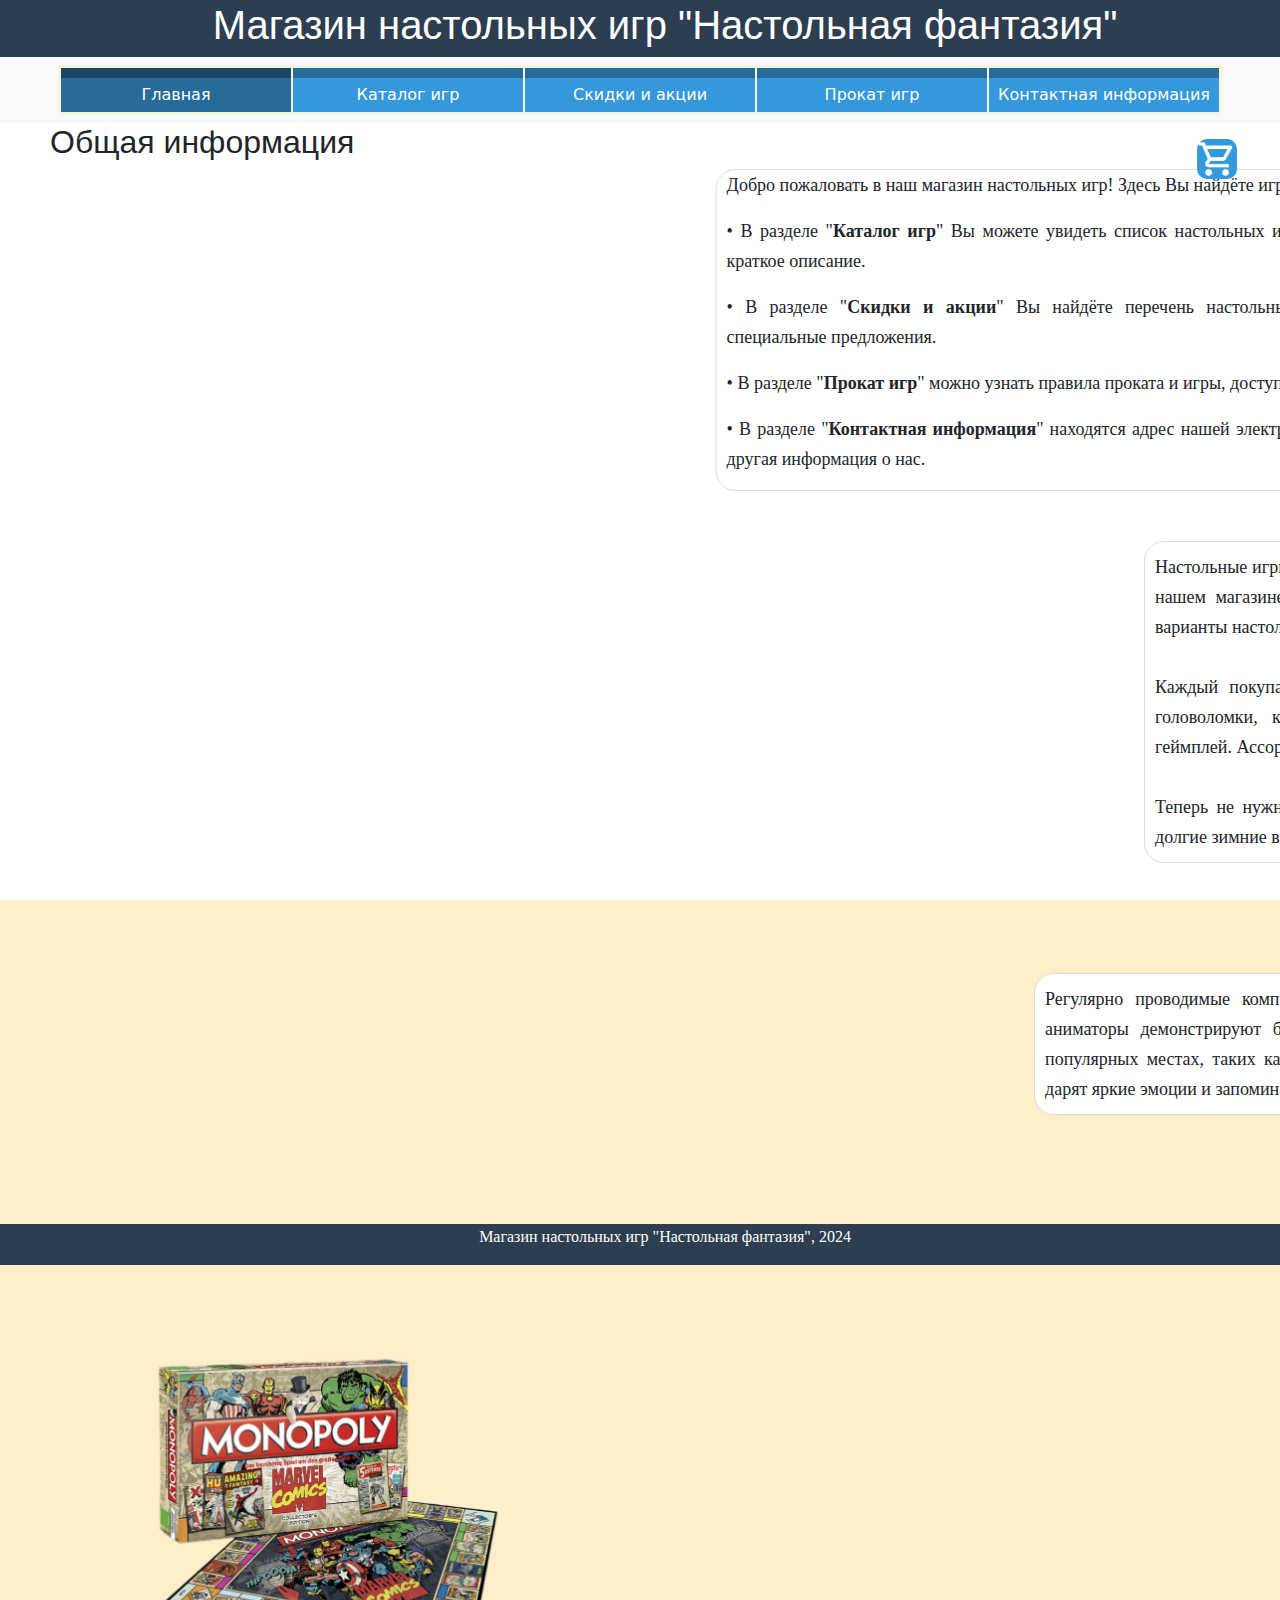
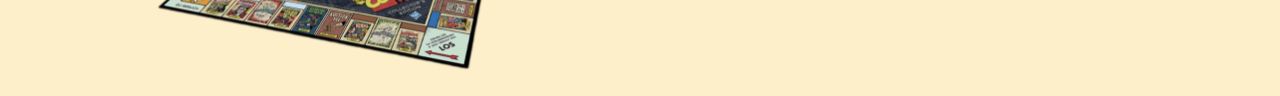
<file: index.html>
<!DOCTYPE html>
<html lang="ru">
<head>
    <meta charset="UTF-8">
    <meta name="viewpoint" content="width=device-width, initial-scale=1">
    <link rel="stylesheet" href="css/styles.css">
    <link rel="stylesheet" href="https://stackpath.bootstrapcdn.com/bootstrap/5.1.3/css/bootstrap.min.css">
    <link rel="icon" type="image/png" href="images/Map.png">
    <title>Магазин настольных игр "Настольная фантазия"</title>
</head>
<body>
    <header id="header">
        <script src="header.js"></script>
    </header>
    <nav id="nav" class="navbar navbar-expand-md navbar-light bg-light sticky-top">
        <table align=center cellspacing=0 class=menu>
            <tr>
                <td><a class="active">Главная</a></td>
                <td><a href=catalog.html>Каталог игр</a></td>
                <td><a href=discounts.html>Скидки и акции</a></td>
                <td><a href=rental.html>Прокат игр</a></td>
                <td><a href=contacts.html>Контактная информация</a></td>
            </tr>
        </table>
        <script src="nav.js"></script>
    </nav>
    <div>
        <h2>Общая информация</h2>
        <div class="navigation-info">
            <p>Добро пожаловать в наш магазин настольных игр! Здесь Вы найдёте игры на любой вкус и возраст.</p>
            <p>&#8226 В разделе "<b>Каталог игр</b>" Вы можете увидеть список настольных игр нашего магазина, а также их краткое описание.</p>
            <p>&#8226 В разделе "<b>Скидки и акции</b>" Вы найдёте перечень настольных игр, на которые действуют специальные предложения.</p>
            <p>&#8226 В разделе "<b>Прокат игр</b>" можно узнать правила проката и игры, доступные в аренду.</p>
            <p>&#8226 В разделе "<b>Контактная информация</b>" находятся адрес нашей электронной почты, номер телефона и другая информация о нас.</p>
        </div>
    </div>
    <div class="general-info" style="margin-left: 550px;">
        <p>Настольные игры всегда актуальны и привлекают как взрослых, так и детей. В нашем магазине можно найти не только классические, но и современные варианты настольных игр, выполненные в новых форматах.
        <br><br>Каждый покупатель найдет себе развлечение по душе: кому-то нравятся головоломки, кто-то предпочитает сложные стратегии и увлекательный геймплей. Ассортимент включает игры для всей семьи или компании друзей.
        <br><br>Теперь не нужно ломать голову над тем, как разнообразить вечеринку или долгие зимние вечера!</p>
    </div>
    <div class="general-info" style="flex-direction: row; gap: 50px;">
        <p>Регулярно проводимые компанией игротеки – это увлекательные события, где опытные аниматоры демонстрируют бестселлеры и новинки рынка. Эти мероприятия проходят в популярных местах, таких как кафе, бары и улицы городов. Многие игротеки бесплатны и дарят яркие эмоции и запоминающиеся впечатления.</p>
        <img src="images/Game.jpeg" alt="Game" align="center">
    </div>
    <div class="dices-container">
        <div class="dices-container img">
            <img src="images/dices.png" alt="Dices">
        </div>
    </div>
    <div class="cards-container">
        <div class="cards-container img">
            <img src="images/Cards.png" alt="Cards">
        </div>
    </div>
    <footer id="footer">
        <script src="footer.js"></script>
    </footer>
</body>
</html>
</file>
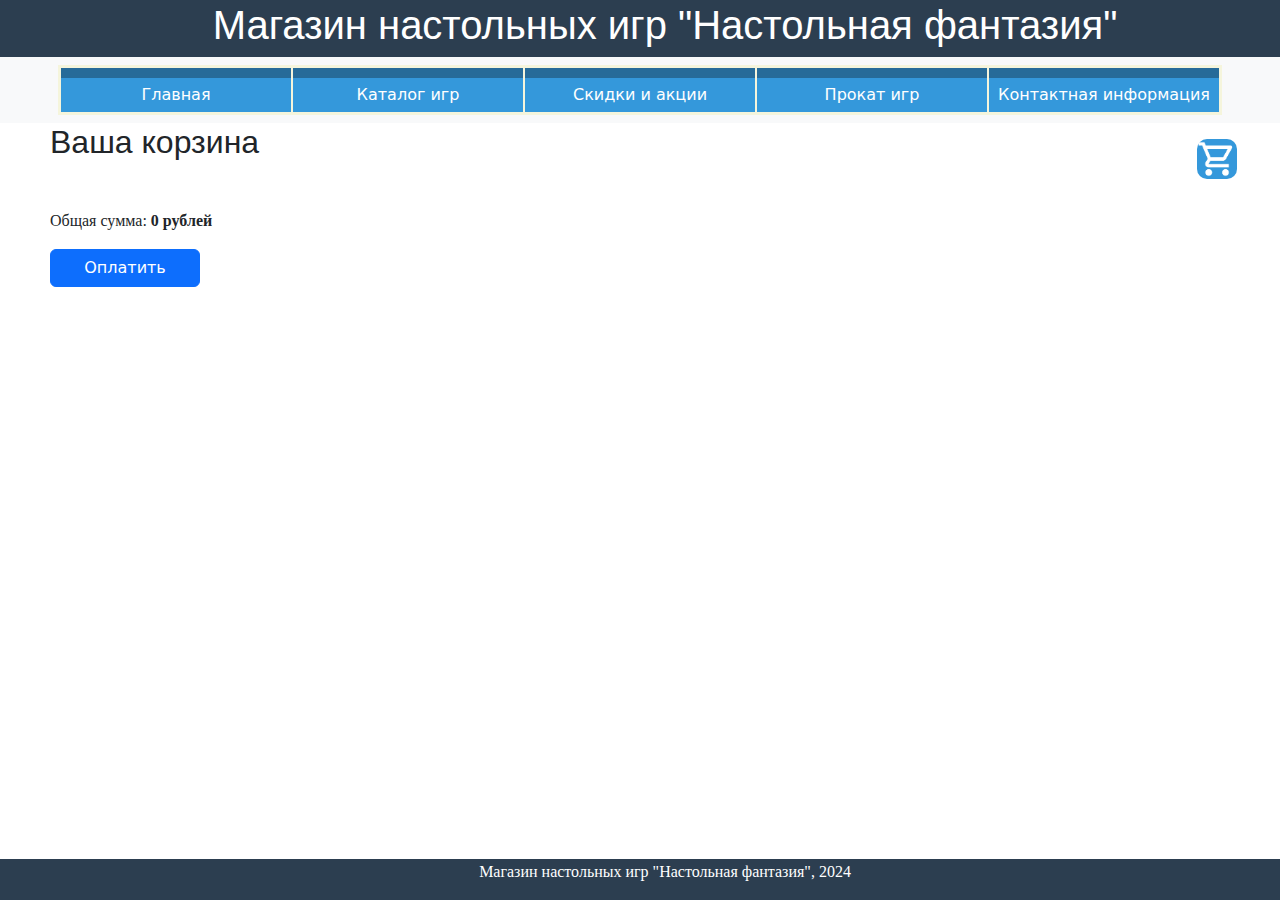
<file: cart.html>
<!DOCTYPE html>
<html>
<head>
    <meta name="viewpoint" content="width=device-width, initial-scale=1">
    <link rel="stylesheet" href="css/styles.css">
    
    <link rel="stylesheet" href="https://stackpath.bootstrapcdn.com/bootstrap/5.1.3/css/bootstrap.min.css">
    <link rel="icon" type="image/png" href="images/Map.png">
    <title>Корзина - Магазин настольных игр "Настольная фантазия"</title>
</head>
<body>
    <div class="wrapper">
        <div class="content">
            <header id="header">
                <script src="header.js"></script>
            </header>
            <nav id="nav" class="navbar navbar-expand-md navbar-light bg-light sticky-top">
                <table align=center cellspacing=0 class=menu>
                    <tr>
                        <td><a href=index.html>Главная</a></td>
                        <td><a href=catalog.html>Каталог игр</a></td>
                        <td><a href=discounts.html>Скидки и акции</a></td>
                        <td><a href=rental.html>Прокат игр</a></td>
                        <td><a href=contacts.html>Контактная информация</a></td>
                    </tr>
                </table>
                <script src="nav.js"></script>
            </nav>
            <h2>Ваша корзина</h2>
            <div class="cart-items" id="cart-items">
            </div>
            <p>Общая сумма: <b><span id="total-sum">0</span> рублей</b></p>
            <button type="button" class="btn btn-primary button-pay">Оплатить</button>
        </div>
        <footer class="navbar-static-bottom" id="footer">
            <script src="footer.js"></script>
        </footer>
    </div>
    
    <script src="cart.js"></script>
</body>

</html>
</file>
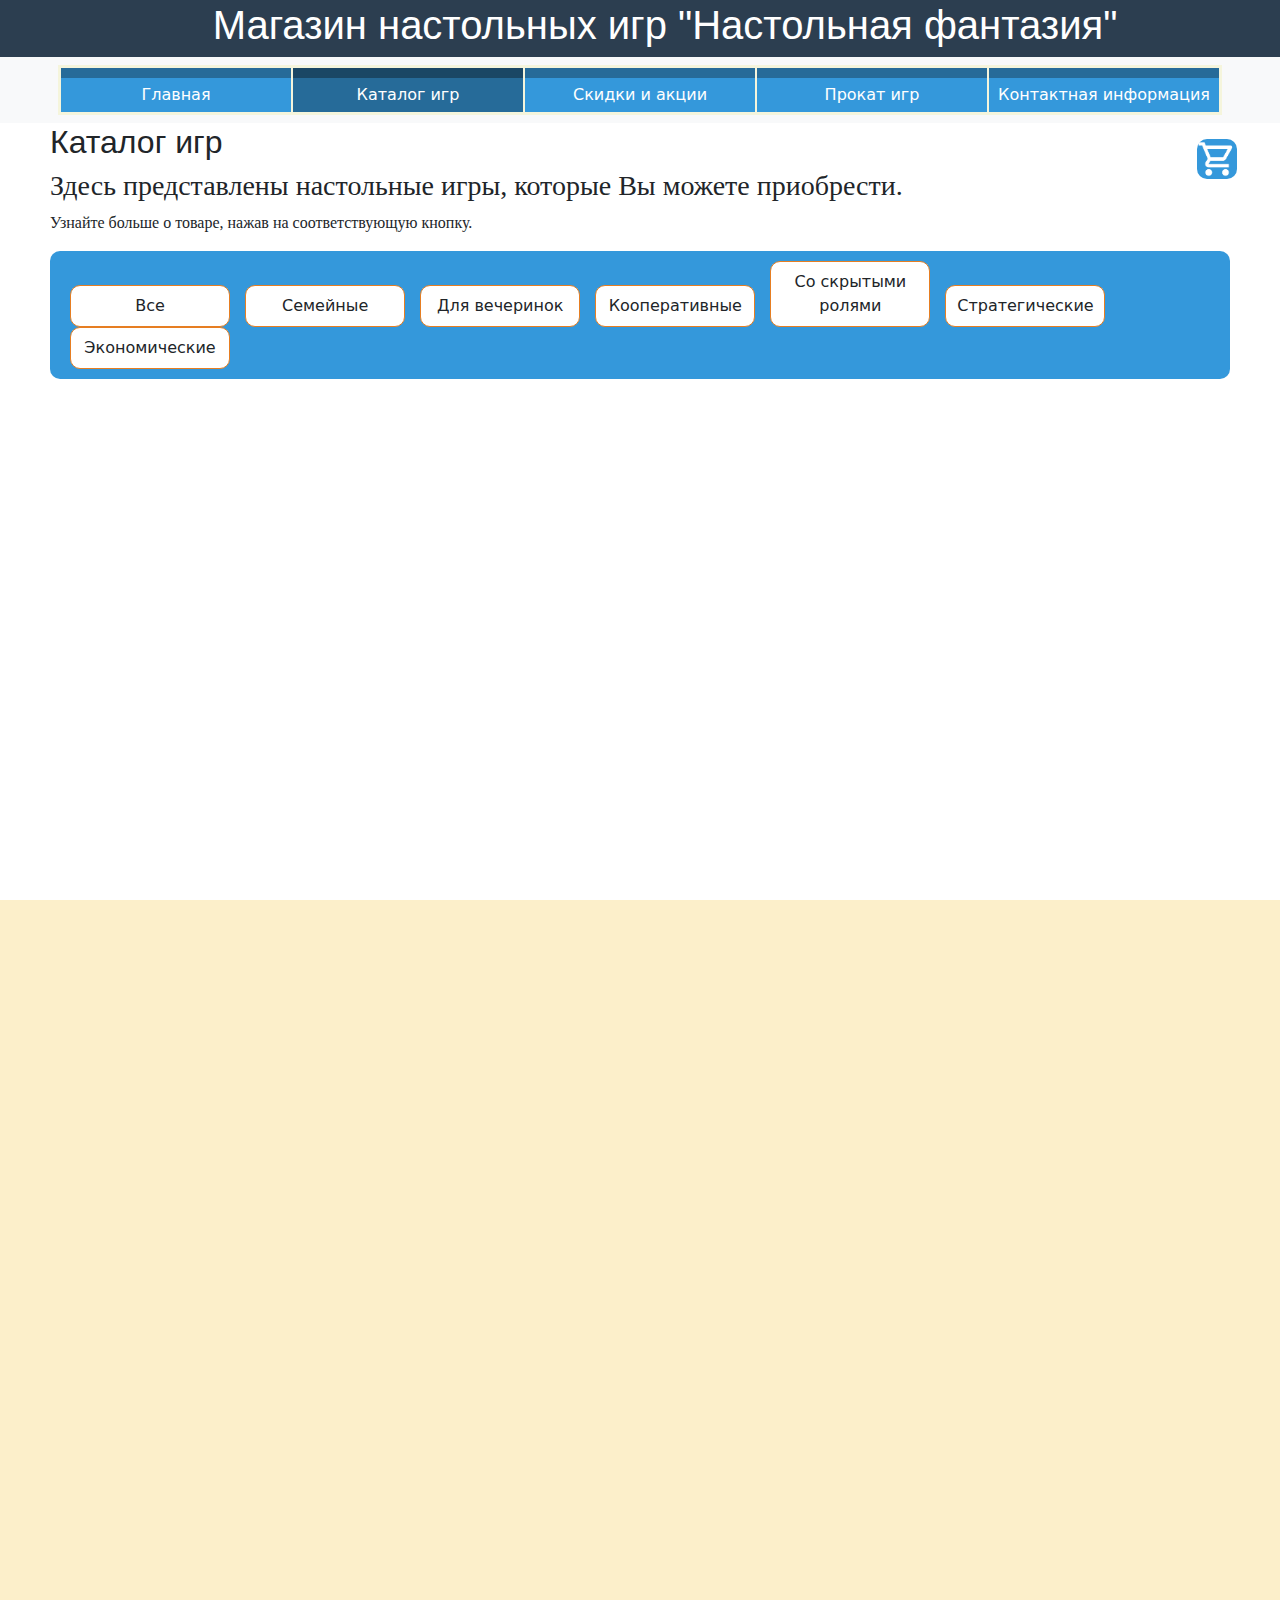
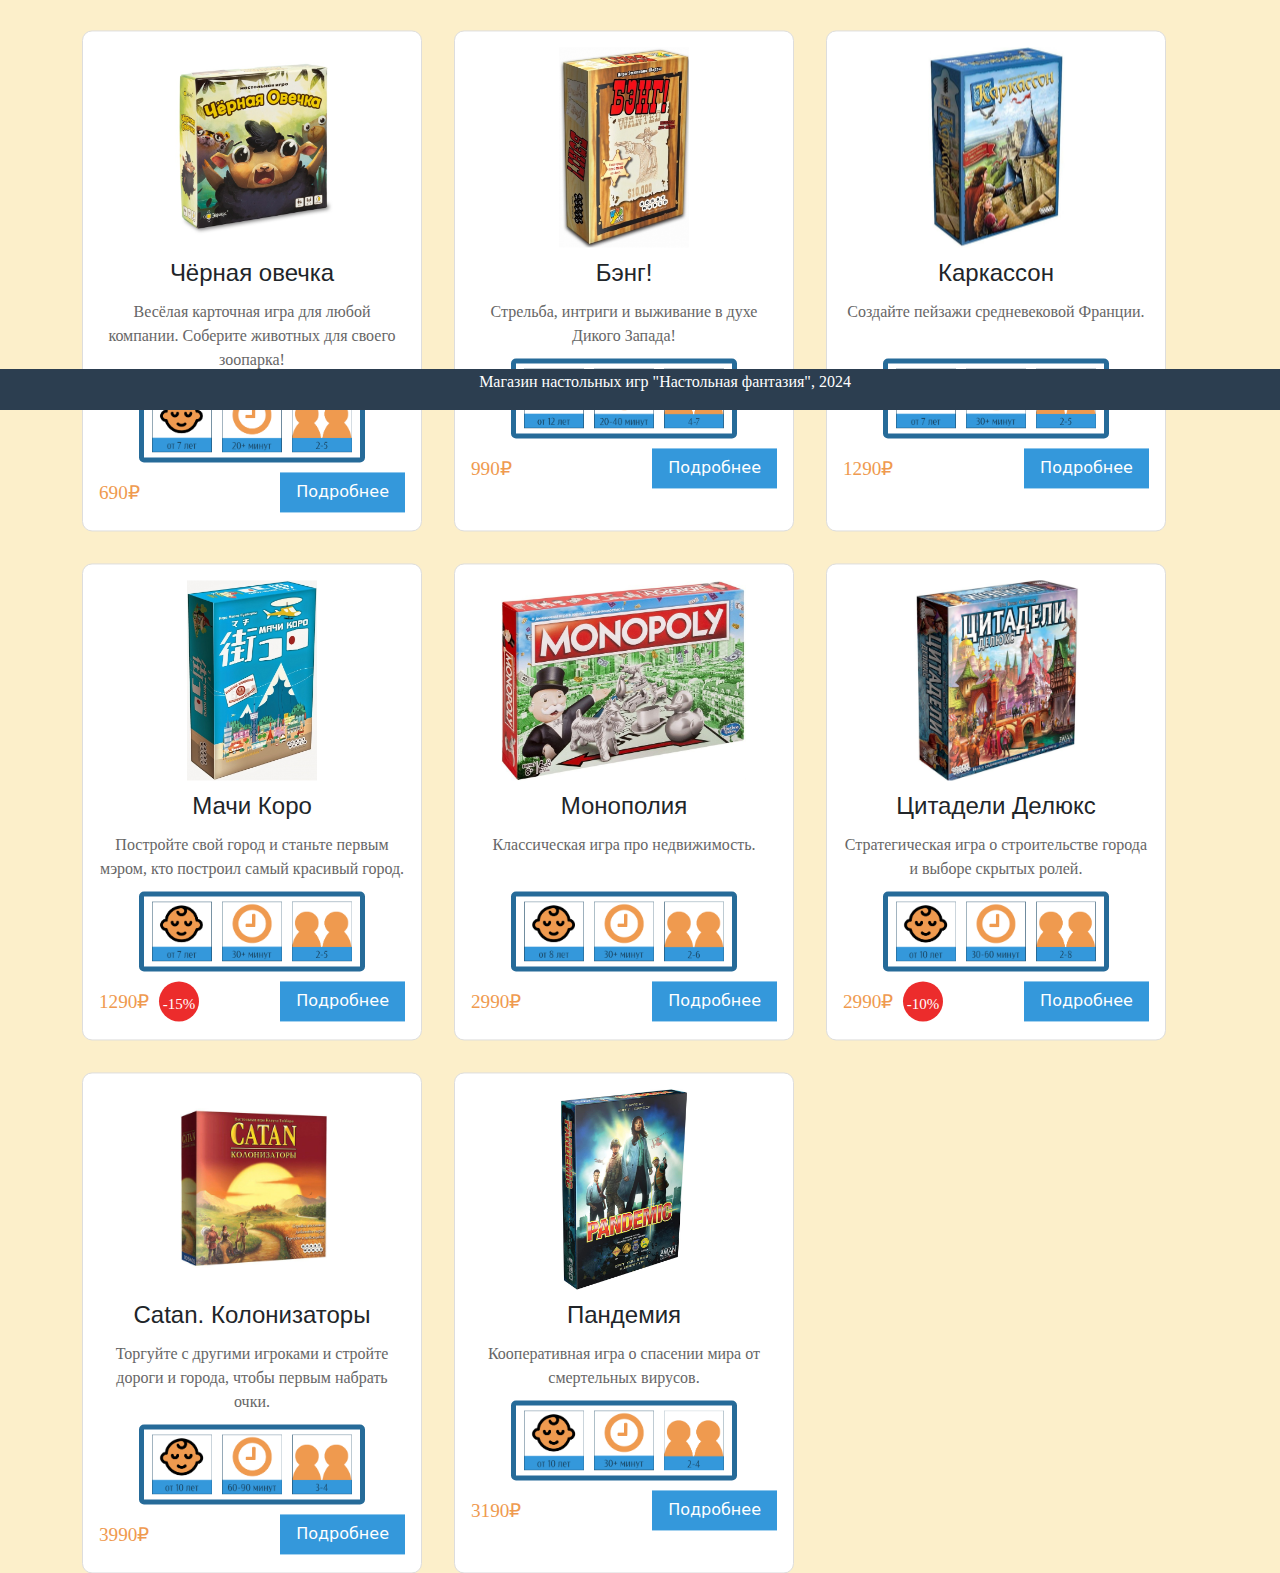
<file: catalog.html>
<!DOCTYPE html>
<html>
<head>
    <meta name="viewpoint" content="width=device-width, initial-scale=1">
    <link rel="stylesheet" href="css/styles.css">
    <link rel="stylesheet" href="https://stackpath.bootstrapcdn.com/bootstrap/5.1.3/css/bootstrap.min.css">
    <link rel="icon" type="image/png" href="images/Map.png">
    <title>Каталог игр - Магазин настольных игр "Настольная фантазия"</title>
</head>
<body>
    <header id="header">
        <script src="header.js"></script>
    </header>
    <nav id="nav" class="navbar navbar-expand-md navbar-light bg-light sticky-top">
        <table align=center cellspacing=0 class=menu>
            <tr>
                <td><a href=index.html>Главная</a></td>
                <td><a class="active">Каталог игр</a></td>
                <td><a href=discounts.html>Скидки и акции</a></td>
                <td><a href=rental.html>Прокат игр</a></td>
                <td><a href=contacts.html>Контактная информация</a></td>
            </tr>
        </table>
        <script src="nav.js"></script>
    </nav>
    <div>
        <h2>Каталог игр</h2>
        <h3>Здесь представлены настольные игры, которые Вы можете приобрести.</h3>
        <p>Узнайте больше о товаре, нажав на соответствующую кнопку.</p>
    </div>
    <nav>
        <ul>
            <li data-f="all">Все</li>
            <li data-f="family">Семейные</li>
            <li data-f="party">Для вечеринок</li>
            <li data-f="coop">Кооперативные</li>
            <li data-f="hidden-roles">Со скрытыми ролями</li>
            <li data-f="strategic">Стратегические</li>
            <li data-f="economic">Экономические</li>
        </ul>
    </nav>
    <div class="container">
        <div class="catalog" id="catalog">
            <script src="catalog.js"></script>
        </div>
    </div>
    <footer id="footer">
        <script src="footer.js"></script>
    </footer>
    <script src="filter.js" type="text/javascript"></script>
</body>
</html>
</file>
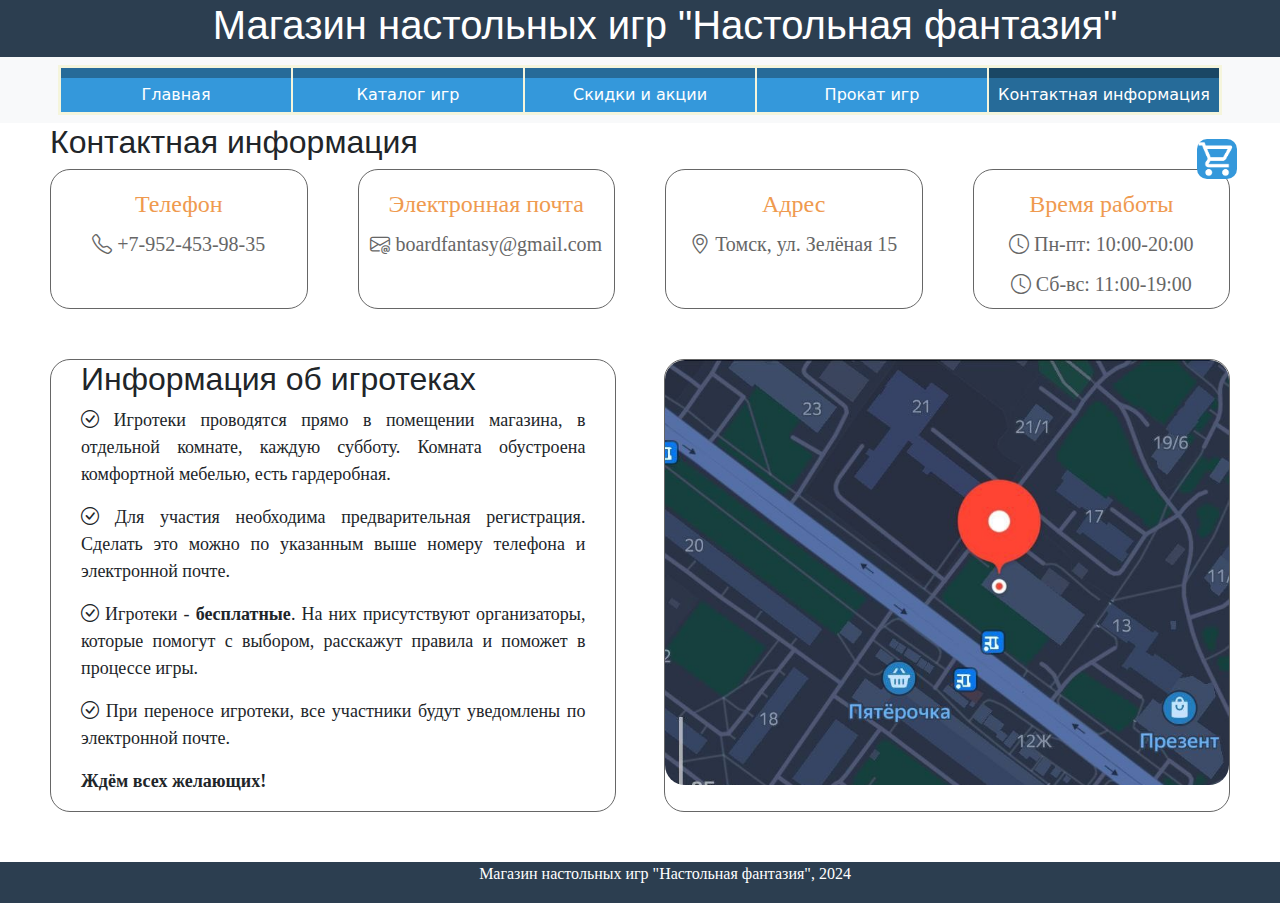
<file: contacts.html>
<!DOCTYPE html>
<html>
<head>
    <meta name="viewpoint" content="width=device-width, initial-scale=1">
    
    <link rel="stylesheet" href="css/styles.css">
    <link rel="stylesheet" href="https://stackpath.bootstrapcdn.com/bootstrap/5.1.3/css/bootstrap.min.css">
    <link rel="stylesheet" href="https://cdn.jsdelivr.net/npm/bootstrap-icons/font/bootstrap-icons.css">
    <link rel="icon" type="image/png" href="images/Map.png">
    <title>Контактная информация - Магазин настольных игр "Настольная фантазия"</title>
</head>
<body>
    <header id="header">
        <script src="header.js"></script>
    </header>
    <nav id="nav" class="navbar navbar-expand-md navbar-light bg-light sticky-top">
        <table align=center cellspacing=0 class=menu>
            <tr>
                <td><a href=index.html>Главная</a></td>
                <td><a href=catalog.html>Каталог игр</a></td>
                <td><a href=discounts.html>Скидки и акции</a></td>
                <td><a href=rental.html>Прокат игр</a></td>
                <td><a class="active">Контактная информация</a></td>
            </tr>
        </table>
        <script src="nav.js"></script>
    </nav>
    <div>
        <h2>Контактная информация</h2>
        <div class="contacts-container">
            <div class="contacts-block">
                <div class="div-left">
                    <h3>Телефон</h3>
                    <p><i class="bi bi-telephone"></i> +7-952-453-98-35</p>
                </div>
                <div class="div-left">
                    <h3>Электронная почта</h3>
                    <p><i class="bi bi-envelope-at"></i> boardfantasy@gmail.com</p>
                </div>
                <div class="div-right">
                    <h3>Адрес</h3>
                    <p><i class="bi bi-geo-alt"></i> Томск, ул. Зелёная 15</p>
                </div>
                <div class="div-right">
                    <h3>Время работы</h3>
                    <p><i class="bi bi-clock"></i> Пн-пт: 10:00-20:00</p>
                    <p><i class="bi bi-clock"></i> Сб-вс: 11:00-19:00</p>
                </div>
            </div>
            <div class="map">
                <div class="div-left">
                    <h2>Информация об игротеках</h2>
                    <p><i class="bi bi-check-circle"></i> Игротеки проводятся прямо в помещении магазина, в отдельной комнате, каждую субботу. Комната обустроена комфортной мебелью, есть гардеробная.</p>
                    <p><i class="bi bi-check-circle"></i> Для участия необходима предварительная регистрация. Сделать это можно по указанным выше номеру телефона и электронной почте.</p>
                    <p><i class="bi bi-check-circle"></i> Игротеки - <b>бесплатные</b>. На них присутствуют организаторы, которые помогут с выбором, расскажут правила и поможет в процессе игры.</p>
                    <p><i class="bi bi-check-circle"></i> При переносе игротеки, все участники будут уведомлены по электронной почте.</p>
                    <p><b>Ждём всех желающих!</b></p>
                </div>
                <div class="div-right">
                    <img src="images/Map.jpg">
                </div>
            </div>
        </div>
    </div>
    
    <footer id="footer">
        <script src="footer.js"></script>
    </footer>
</body>
</html>
</file>
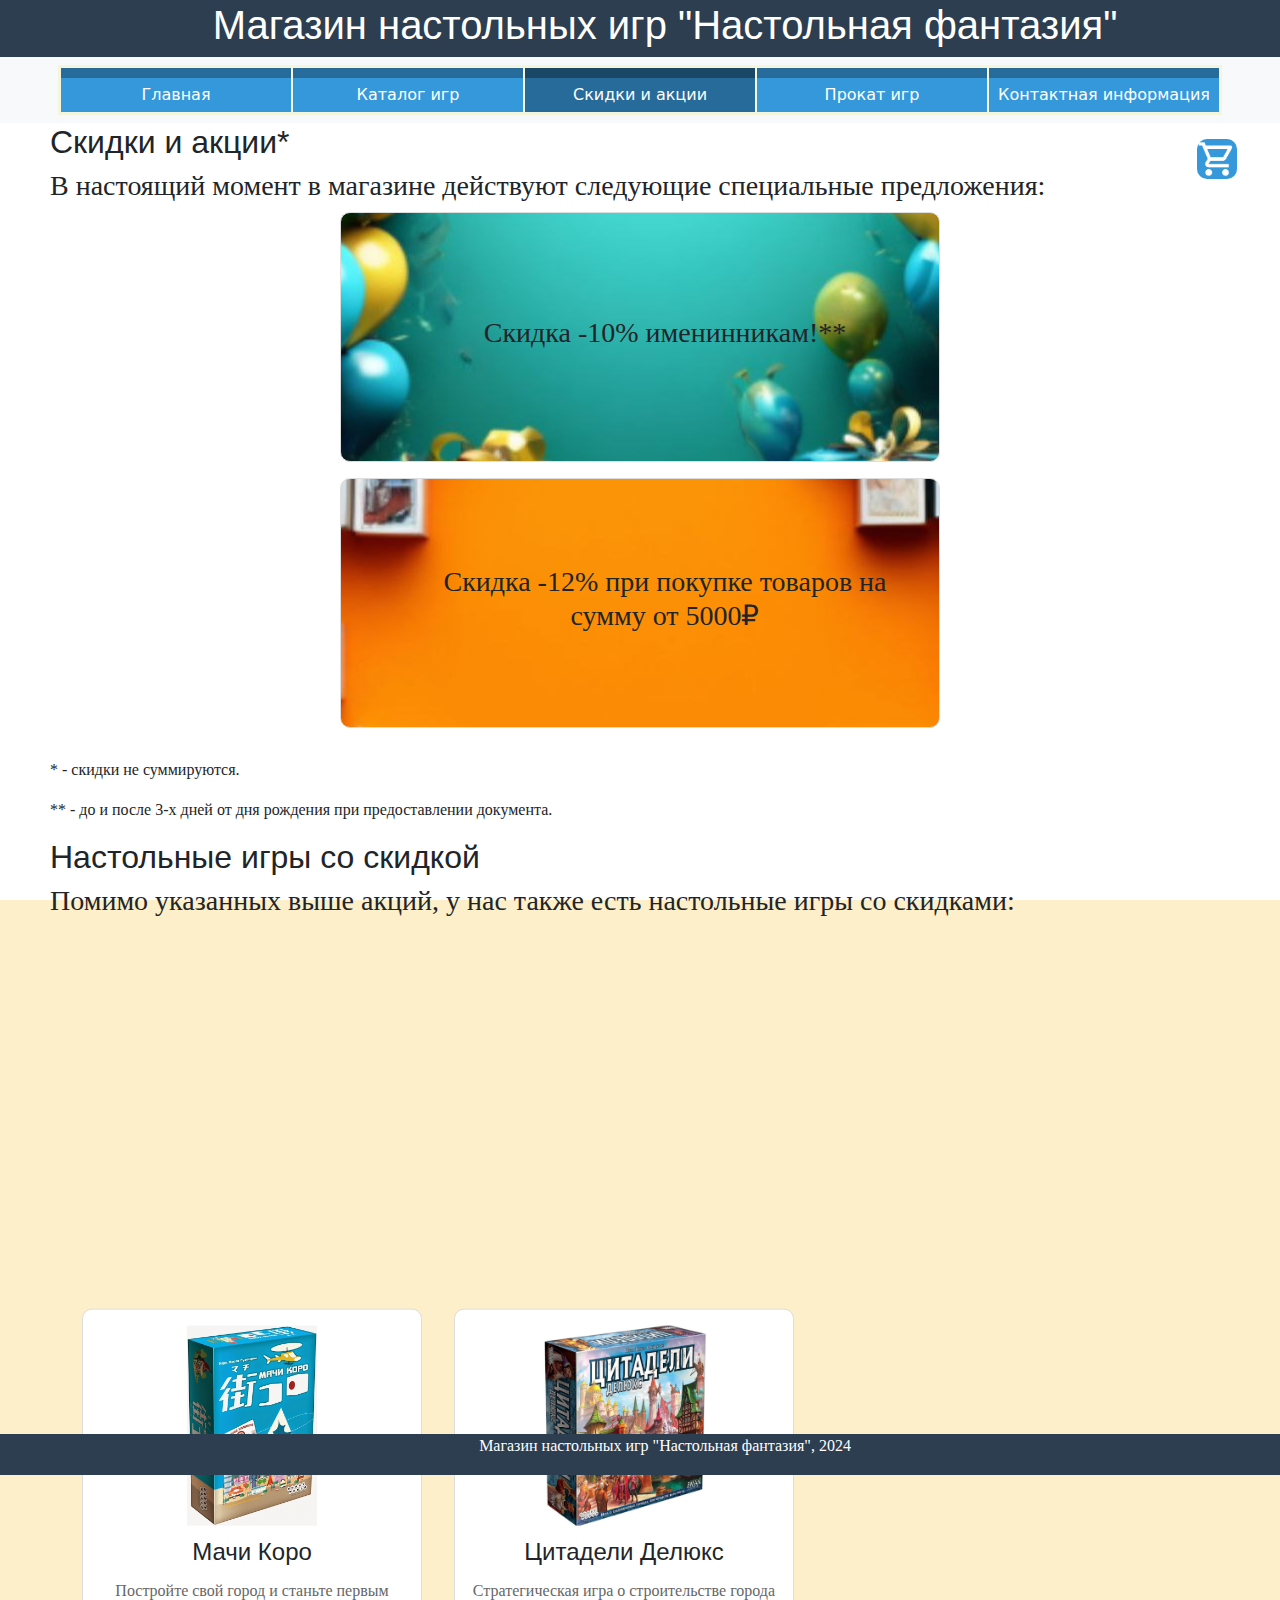
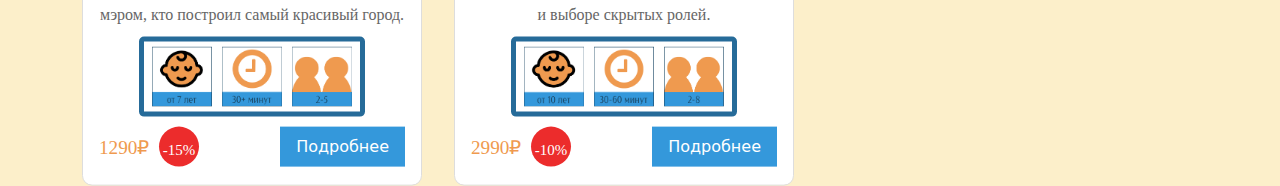
<file: discounts.html>
<!DOCTYPE html>
<html>
<head>
    <meta name="viewpoint" content="width=device-width, initial-scale=1">
    
    <link rel="stylesheet" href="css/styles.css">
    <link rel="stylesheet" href="https://stackpath.bootstrapcdn.com/bootstrap/5.1.3/css/bootstrap.min.css">
    <link rel="icon" type="image/png" href="images/Map.png">
    <title>Скидки и акции - Магазин настольных игр "Настольная фантазия"</title>
</head>
<body>
    <header id="header">
        <script src="header.js"></script>
    </header>
    <nav id="nav" class="navbar navbar-expand-md navbar-light bg-light sticky-top">
        <table align=center cellspacing=0 class=menu>
            <tr>
                <td><a href=index.html>Главная</a></td>
                <td><a href=catalog.html>Каталог игр</a></td>
                <td><a class="active">Скидки и акции</a></td>
                <td><a href=rental.html>Прокат игр</a></td>
                <td><a href=contacts.html>Контактная информация</a></td>
            </tr>
        </table>
        <script src="nav.js"></script>
    </nav>
    <div>
        <h2>Скидки и акции*</h2>
        <h3>В настоящий момент в магазине действуют следующие специальные предложения:</h3>
        <div class="discount-list">
            <div class="discount" style="background-image: url('images/Discount-birthday.jpg');">
                <h3>Скидка -10% именинникам!**</h3>
            </div>
            <div class="discount"  style="background-image: url('images/Discount-shopping.jpg');">
                <h3>Скидка -12% при покупке товаров на сумму от 5000₽</h3>
            </div>
        </div>
        <div>
            <p>* - скидки не суммируются.</p>
            <p>** - до и после 3-х дней от дня рождения при предоставлении документа.</p>
        </div>
    </div>
    <div>
        <h2>Настольные игры со скидкой</h2>
        <h3>Помимо указанных выше акций, у нас также есть настольные игры со скидками:</h3>
    </div>
    <div class="container">
        <div class="catalog" id="catalog">
            <script src="catalog.js"></script>
        </div>
    </div>
    <footer id="footer">
        <script src="footer.js"></script>
    </footer>
    <script src="discounts.js" type="text/javascript"></script>
</body>
</html>
</file>
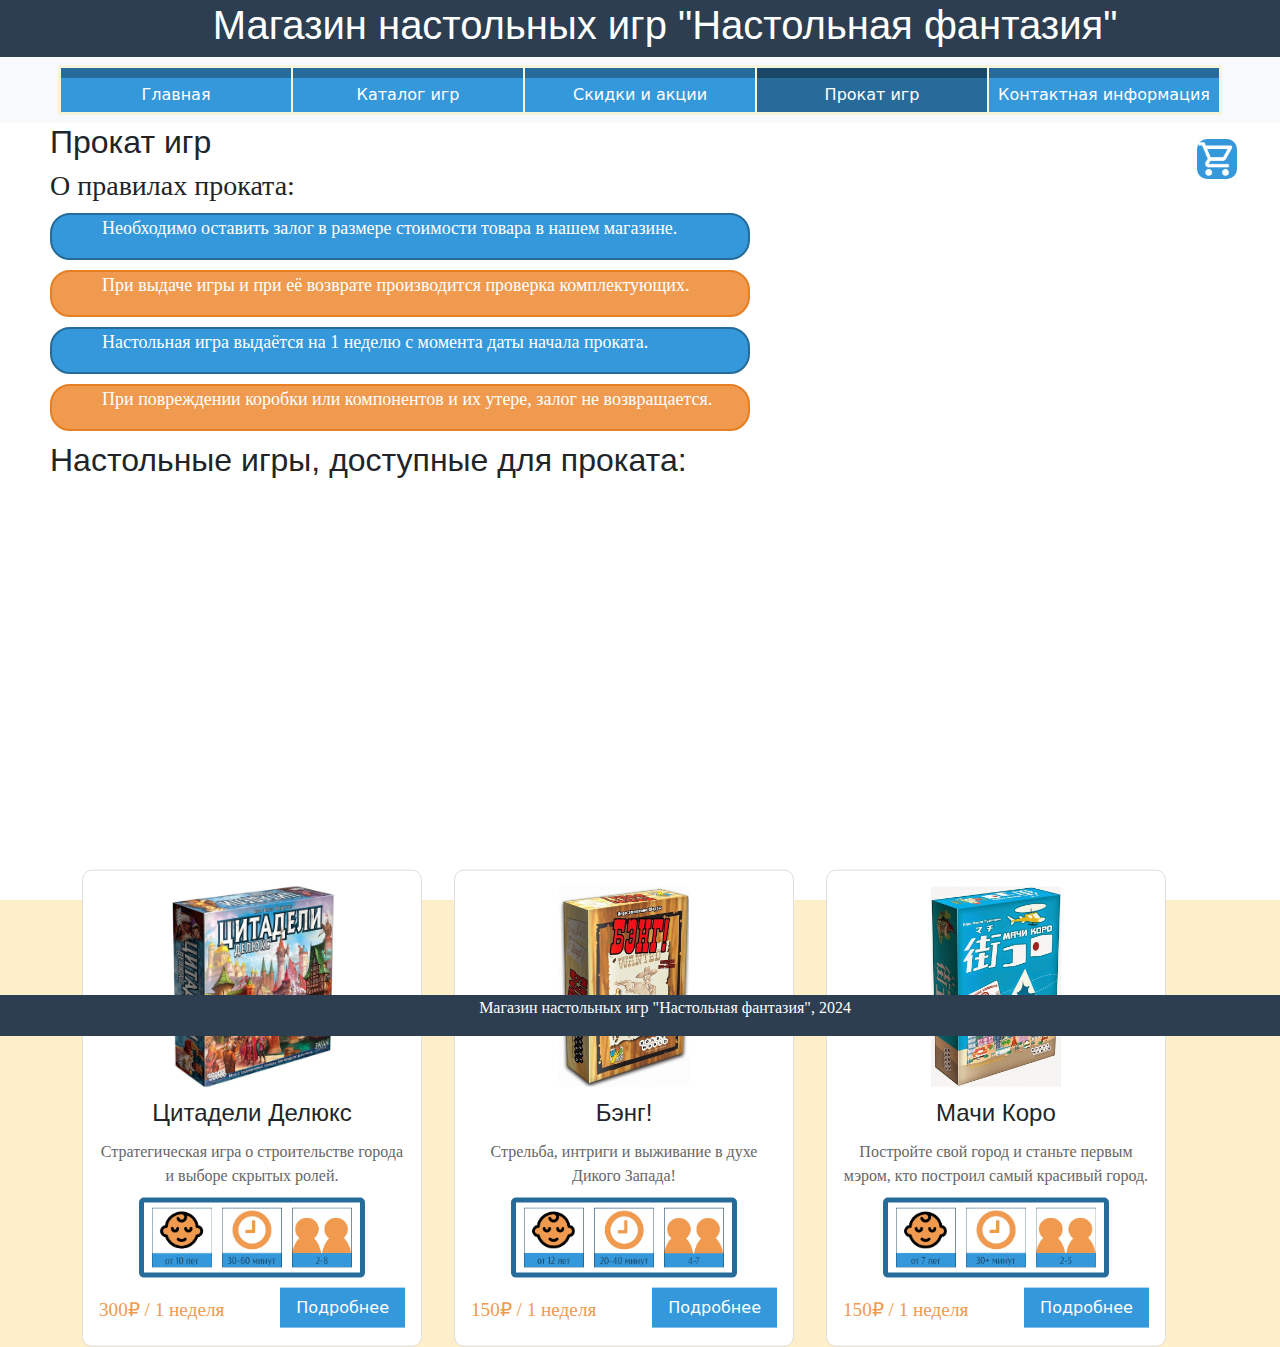
<file: rental.html>
<!DOCTYPE html>
<html>
<head>
    <meta name="viewpoint" content="width=device-width, initial-scale=1">
    <link rel="stylesheet" href="css/styles.css">
    <link rel="stylesheet" href="https://stackpath.bootstrapcdn.com/bootstrap/5.1.3/css/bootstrap.min.css">
    <link rel="icon" type="image/png" href="images/Map.png">
    <title>Прокат игр - Магазин настольных игр "Настольная фантазия"</title>
</head>
<body>
    <header id="header">
        <script src="header.js"></script>
    </header>
    <nav id="nav" class="navbar navbar-expand-md navbar-light bg-light sticky-top">
        <table align=center cellspacing=0 class=menu>
            <tr>
                <td><a href=index.html>Главная</a></td>
                <td><a href=catalog.html>Каталог игр</a></td>
                <td><a href=discounts.html>Скидки и акции</a></td>
                <td><a class="active">Прокат игр</a></td>
                <td><a href=contacts.html>Контактная информация</a></td>
            </tr>
        </table>
        <script src="nav.js"></script>
    </nav>
    <h2>Прокат игр</h2>
    <div class="rental-info">
        <h3>О правилах проката: </h3>
        <div class="div-left">
            <p>Необходимо оставить залог в размере стоимости товара в нашем магазине.</p>
        </div>
        <div class="div-right">
            <p>При выдаче игры и при её возврате производится проверка комплектующих.</p>
        </div>
        <div class="div-left">
            <p>Настольная игра выдаётся на 1 неделю с момента даты начала проката.</p>
        </div>
        <div class="div-right">
            <p>При повреждении коробки или компонентов и их утере, залог не возвращается.</p>
        </div>
    </div>
    <h2>Настольные игры, доступные для проката:</h2>
    <div class="container">
        <div class="catalog">
            <div class="game strategic hidden-roles family game-with-discount rental">
                <img src="images/Citadels.jpg" alt="Citadels">
                <h2 id="Citadels">Цитадели Делюкс</h2>
                <p>Стратегическая игра о строительстве города и выборе скрытых ролей.</p>
                <div class="game-info">
                    <img src="images/Age 10+.png">
                    <img src="images/Time 30-60.png">
                    <img src="images/Players 2-8.png">
                </div>
                <h3>300₽ / 1 неделя</h3>
                <a href="boardgames/Citadels.html"><button>Подробнее</button></a>
            </div>
            <div class="game hidden-roles party rental">
                <img src="images/Bang.jpg" alt="Bang">
                <h2>Бэнг!</h2>
                <p>Стрельба, интриги и выживание в духе Дикого Запада!</p>
                <div class="game-info">
                    <img src="images/Age 12+.png">
                    <img src="images/Time 20-40.png">
                    <img src="images/Players 4-7.png">
                </div>
                <h3>150₽ / 1 неделя</h3>
                <a href="boardgames/Bang.html"><button>Подробнее</button></a>
            </div>
            <div class="game strategic family">
                <img src="images/Carcassonne.jpg" alt="Carcassonne">
                <h2>Каркассон</h2>
                <p>Создайте пейзажи средневековой Франции.<br>&#160</p>
                <div class="game-info">
                    <img src="images/Age 7+.png">
                    <img src="images/Time 30+.png">
                    <img src="images/Players 2-5.png">
                </div>
                <h3>150₽ / 1 неделя</h3>
                <a href="boardgames/Carcassonne.html"><button>Подробнее</button></a>
            </div>
            <div class="game economic family">
                <img src="images/Monopoly.jpg" alt="Monopoly">
                <h2>Монополия</h2>
                <p>Классическая игра про недвижимость.<br>&#160</p>
                <div class="game-info">
                    <img src="images/Age 8+.png">
                    <img src="images/Time 30+.png">
                    <img src="images/Players 2-6.png">
                </div>
                <h3>200₽ / 1 неделя</h3>
                <a href="boardgames/Monopoly.html"><button>Подробнее</button></a>
            </div>
            <div class="game economic family game-with-discount rental">
                <img src="images/Machi Koro.jpg" alt="Machi Koro">
                <h2>Мачи Коро</h2>
                <p>Постройте свой город и станьте первым мэром, кто построил самый красивый город.</p>
                <div class="game-info">
                    <img src="images/Age 7+.png">
                    <img src="images/Time 30+.png">
                    <img src="images/Players 2-5.png">
                </div>                
                <h3>150₽ / 1 неделя</h3>
                <a href="boardgames/Machi Koro.html"><button>Подробнее</button></a>
            </div>
            <div class="game coop">
                <img src="images/Pandemic.jpg" alt="Pandemic">
                <h2>Пандемия</h2>
                <p>Кооперативная игра о спасении мира от смертельных вирусов.</p>
                <div class="game-info">
                    <img src="images/Age 10+.png">
                    <img src="images/Time 30+.png">
                    <img src="images/Players 2-4.png">
                </div>
                <h3>500₽ / 1 неделя</h3>
                <a href="boardgames/Pandemic.html"><button>Подробнее</button></a>
            </div>
        </div>
    </div>
    <script src="rental.js"></script>
    <footer id="footer">
        <script src="footer.js"></script>
    </footer>
</body>
</html>
</file>
<file: css/styles.css>
body, html {
    margin: 0;
    padding: 0;
    background-color: hsl(44, 89%, 89%);
    /*background-image: url('../images/gravity.jpg');
    background-repeat: no-repeat;
    background-size: cover;*/
    position: relative;
    height: 100%;
    z-index: -2;
}
header {
    background-color: #2c3e50;
    color: #fff;
    padding: 0.5px 0;
    text-align: center;
}
footer {
    background-color: #2c3e50;
    color: #fff;
    text-align: center;
    padding: 0.5px 0;
    width: 100%;
    bottom: 0;
    z-index: 0;
    position: relative;
}
.wrapper {
    position: relative;
    min-height: 100%;
}
.wrapper .content {
    padding-bottom: 90px;
}
.wrapper footer {
    position: absolute;
    bottom: 0;
    width: 100%;
    height: auto;
    background-color: #2c3e50;
    color: #fff;
    text-align: center;
    align-content: center;
}
h1, h2, h3, h4, h5, h6, p {
    margin-left: 50px;
}
h1, h2 {
    font-family: 'Helvetica';
}
h3, h4, h5, h6 {
    font-family: 'Bebas Neue';
}
p {
    font-family: 'Open Sans';
}
nav ul {
    background-color: #3498db;
    border-radius: 10px;
    padding: 10px;
    margin-left: 50px;
    margin-right: 50px;
}
nav ul li {
    display: inline-block;
    padding: 8px;
    margin-left: 10px;
    cursor: pointer;
    border: 1px solid #e67e22;
    background-color: #fff;
    border-radius: 10px;
    width: 160px;
    text-align: center;
}
nav ul li:hover {
    background-color: #ef9a4f;
    color: white;
    transition: 0.3s;
}
nav .cart {
    position: absolute;
    right: 30px;
    top: 82px;
    display: flex;
    flex-direction: column;
    justify-content: center;
    align-items: center;
}
nav .cart img {
    width: 40px;
    height: 40px;
    border-radius: 10px;
}
nav .cart p {
    margin-left: 10px;
    margin-top: 5px;
    opacity: 0;
    visibility: hidden;
}
nav .cart img:hover {
    cursor: pointer;
    transform: scale(1.1);
    transition: transform 0.5s;
    content: url('../images/cart-chosen.png');
}
nav .cart img:hover + p {
    opacity: 1;
    visibility: visible;
    transition: opacity 0.5s ease;
}
TABLE.menu {
    background: #f5f5dc;
    width: 82%;
    border: 2px solid #f5f5dc;
    text-align: center;
}
.menu {
    width: 200px;
}
.menu A {
    display: block;
    padding: 5px;
    border-top: 10px solid #266b99;
    border-right: 1 px solid #3498db;
    background: #3498db;
    color: white;
    text-decoration: none;
    transition: background-color 0.5s;
    width: 230px;
}
.menu A:hover {
    border-top-color: #e67e22;
    background: #ef9a4f;
    color: white;
    text-decoration: underline;
    transform: translateY(5px);
    transition: transform 1s;
}
.menu A.active, .menu A.active:hover {
    border-top: 10px solid #1a4765;
    border-right: 1 px solid #266b99;
    background: #266b99;
    pointer-events: none;
}
.container {
    max-width: 1200px;
    margin: auto;
    padding: 1px;
    padding-bottom: 30px;
    position: relative;
    z-index: 0;
}
.catalog {
    display: flex;
    flex-wrap: wrap;
    gap: 2em;
    transform: translateY(80%);
    animation: ani 1.5s forwards;
}
.game {
    background-color: #fff;
    border-radius: 10px;
    border: 1px solid #ddd;
    padding: 1em;
    flex: 0 0 calc((100% / 3) - 2em);
    box-sizing: border-box;
    text-align: center;
}
.game img {
    max-width: 100%;
    height: 200px;
}
.game h2 {
    font-size: 1.5em;
    margin: 0.5em 0;
}
.game h3 {
    font-size: 1.2em;
    margin: 0.5em 0;
    color: #ef9a4f;
    float: left;
}
.game p {
    font-size: 1em;
    color: #666;
    margin: 0.5em 0;
}
.game button {
    background-color: #3498db;
    color: #fff;
    border: none;
    padding: 0.5em 1em;
    cursor: pointer;
    float: right;
}
.game button:hover {
    background-color: #ef9a4f;
}
.game-discount {
    background-color: #ec2c2c;
    position: absolute;
    width: 40px;
    height: 40px;
    border-radius: 50%;
    margin-left: 60px;
}
.game-discount p {
    margin-top: 12px;
    color: #fff;
    font-size: 15px;
}
.game-place {
    background-color: transparent;
    padding: 1em;
    flex: 1 1 calc(33% - 2em);
    box-sizing: border-box;
}
.game-full-info {
    max-width: 1300px;
    margin: auto;
    padding: 1px;
    padding-bottom: 30px;
    position: relative;
}
.img-place {
    background-color: transparent;
    padding: 1em;
    box-sizing: border-box;
    text-align: center;
    height: 330px;
    width: 85%;
    align-content: center;
}
.game-full-info img {
    max-width: 100%;
    height: 300px;
}
.game-full-info .game {
    display: flex;
    gap: 10px;
    background-color: #fff;
    border-radius: 10px;
    border: 1px solid #ddd;
    padding: 1em;
    box-sizing: border-box;
    text-align: left;
    height: 520px;
}
.game-full-info .availability, .game-full-info .availability-not {
    position: absolute;
    font-size: 1em;
    color: #666;
    margin: 10px;
    right: 0;
    bottom: 115px;
    margin-bottom: 10px;
}
.game-full-info .with-discount h3 {
    position: absolute;
    font-size: 2em;
    margin: 10px;
    color: #ef9a4f;
    right: 60px;
    bottom: 70px;
    margin-bottom: 10px;
}
.game-full-info .without-discount h3 {
    position: absolute;
    font-size: 2em;
    margin: 10px;
    color: #ef9a4f;
    right: 10px;
    bottom: 70px;
    margin-bottom: 10px;
}
.game-full-info button {
    position: absolute;
    right: 0;
    bottom: 30px;
    margin: 10px;
    height: 30px;
    width: 170px;
    align-content: center;
}
.with-discount .game-discount {
    position: absolute;
    right: 0;
    bottom: 70px;
    margin: 10px;
    height: 50px;
    width: 50px;
    align-content: center;
}
.game-full-info .game-discount p {
    color: #fff;
    font-size: 20px;
}
.game-full-info .game-info {
    position: absolute;
    left: 0;
    bottom: 30px;
    margin: 10px;
}
.game-full-info p {
    text-align: justify;
}
.game-full-info describtion {
    display: flex;
    flex-direction: column;
    width: 15%;
}
.game-name h2 {
    margin-left: 0px;
}
.game-info {
    display: flex;
    justify-content: center;
    align-items: center;
    margin: 10px;
    margin-left: 40px;
    margin-right: 40px;
    border-radius: 5px;
    border: 5px solid #266b99;
}
.game-info img {
    border-radius: 5px;
    padding: 5px;
    height: 70px;
    width: 70px;
}
.game-rules {
    display: flex;
    margin: 10px;
}
.game-rules img {
    border-radius: 5px;
    height: 40px;
    width: 40px;
}
.game-rules a:hover + p{
    opacity: 1;
    visibility: visible;
}
.game-rules p {
    margin-left: 5px;
    font-size: 20px;
    visibility: hidden;
    opacity: 0;
    transition: visibility 0s, opacity 0.3s ease;
}
.game-full-info li {
    padding: 1px;
}
.hide {
    opacity: 0;
    padding: 0;
    margin: 0;
    border: 0;
    display: none;
}
.discount-list {
    max-width: 1200px;
    margin: auto;
    padding: 1px;
    padding-bottom: 30px;
    display: flex;
    flex-direction: column;
    flex-wrap: wrap;
    gap: 1em;
    animation: ani-text1 1.5s forwards;
    align-content: center;
    justify-content: center;
}
.discount {
    background-color: #fff;
    background-repeat: no-repeat;
    background-position: center;
    border-radius: 10px;
    border: 1px solid #ddd;
    padding: 1em;
    box-sizing: border-box;
    text-align: center;
    height: 250px;
    width: 600px;
    font-size: 20px;
    align-content: center;
}
.discount-list div p {
    position: absolute;
    left: -135px;
}
.dices-container {
    z-index: -1;
    position: absolute;
    bottom: 10px;
    top: 90px;
    right: 30px;
    animation: ani 1.5s forwards;
}
@keyframes ani {
    0% {transform: translateY(100px);}
    100% {transform: translateX(0);}
}
.dices-container show {
    bottom: 20px;
}
.dices-container img {
    margin-left: 100px;
    height: 200px;
    width: 300px;
}
.cards-container {
    z-index: -1;
    position: absolute;
    bottom: 10px;
    top: 250px;
    left: 50px;
    transform: translateY(80%);
    animation: ani 1.5s forwards;
}
.cards-container show {
    bottom: 20px;
}
.cards-container img {
    height: 380px;
    width: auto;
}
.navigation-info {
    background-color: #fff;
    border-radius: 20px;
    border: 1px solid #ddd;
    margin-left: 50px;
    width: 65%;
    transform: translateX(80%);
    animation: ani-text1 1.5s forwards;
}
@keyframes ani-text1 {
    0% {transform: translateX(-250px);}
    100% {transform: translateY(0);}
}
.navigation-info p {
    margin-left: 10px;
    margin-right: 10px;
    line-height: 30px;
    text-align: justify;
    font-size: 18px;
}
.general-info {
    display: flex;
    flex-direction: column;
    justify-content: center;
    align-items: center;
    margin-top: 50px;
    margin-right: 50px;
    margin-bottom: 50px;
    transform: translateX(80%);
    animation: ani-text2 1.5s forwards;
}
@keyframes ani-text2 {
    0% {transform: translateX(250px);}
    100% {transform: translateY(0);}
}
.general-info p {
    background-color: #fff;
    border-radius: 20px;
    border: 1px solid #ddd;
    padding: 10px;
    line-height: 30px;
    text-align: justify;
    font-size: 18px;
}
.general-info img {
    height: auto;
    width: 30%;
    border-radius: 20px;
}
.contacts-container {
    display: flex;
    flex-direction: column;
    margin-bottom: 50px;
}
.contacts-block {
    display: flex;
    justify-content: space-between;
    align-content: center;
    gap: 50px;
    margin-right: 50px;
    margin-left: 50px;
    margin-bottom: 50px;
}
.contacts-block .div-left, .contacts-block .div-right {
    display: flex;
    flex-direction: column;
    gap: 10px;
    background-color: #fff;
    border-radius: 20px;
    border: 1px solid #666;
    flex: 1 1 calc(33% - 2em);
    justify-content: flex-start;
    align-items: center;
    height: 140px;
}
.contacts-container .div-left {
    animation: ani-block1 1.5s forwards;
}
@keyframes ani-block1 {
    0% {transform: translateX(-250px);}
    100% {transform: translateY(0);}
}
.contacts-container .div-right {
    animation: ani-block2 1.5s forwards;
}
@keyframes ani-block2 {
    0% {transform: translateX(250px);}
    100% {transform: translateY(0);}
}
.contacts-block div h3 {
    font-size: 1.5em;
    color:#ef9a4f;
    margin: 0;
    margin-top: 20px;
}
.contacts-block div p {
    font-size: 20px;
    color:#666;
    margin: 0;
}
.contacts-container .map {
    display: flex;
    justify-content: space-between;
    margin-left: 50px;
    margin-right: 50px;
}
.map img {
    width: 100%;
    height: auto;
    border-radius: 20px;
}
.map div {
    display: flex;
    flex-direction: column;
    width: 48%;
    background-color: #fff;
    border-radius: 20px;
    border: 1px solid #666;
    justify-content: space-between;
}
.map div h2 {
    margin-left: 30px;
}
.map div p {
    text-align: justify;
    margin-left: 30px;
    margin-right: 30px;
    font-size: 18px;
}
.rental-info {
    margin: 0px;
    padding: 0;
    align-items: center;
    justify-content: center;
}
.rental-info .div-left, .rental-info .div-right {
    margin: 10px 50px 10px 50px;
    border-radius: 20px;
    align-items: center;
    width: 700px;
    color: #fff;
}
.rental-info .div-left p, .rental-info .div-right p {
    font-size: 18px;
}
.rental-info .div-left {
    animation: ani-block1 1.5s forwards;
    background-color: #3498db;
    border: 2px solid #266b99;
}
.rental-info .div-right {
    animation: ani-block2 1.5s forwards;
    background-color: #ef9a4f;
    border: 2px solid #e67e22;
}
.reviews-block {
    display: flex;
    flex-direction: column;
    margin-left: 50px;
    gap: 20px;
    padding-bottom: 10px;
}
.review-form {
    background-color: #3498db;
    border: 2px solid #266b99;
    border-radius: 10px;
    color: #fff;
    display: flex;
    flex-direction: column;
    padding: 10px;
    gap: 20px;
    width: 800px;
}
.reviewer-info {
    display: flex;
    flex-direction: row;
    justify-content: space-between;
    gap: 5px;
}
.reviewer-info input {
    width: 70%;
}
.review-form .input-review {
    display: flex;
    flex-direction: column;
    gap: 10px;
}
.review-form .input-review input {
    width: 99%;
}
.review-form button {
    align-self: flex-end;
    width: 150px;
    color: #fff;
    background-color: #3498db;
    border: 2px solid #266b99;
}
.review-form button:hover {
    background-color: #ef9a4f;
    border: 2px solid #e67e22;
    transition: 0.3s;
}
.reviews {
    display: flex;
    flex-direction: column;
    gap: 20px;
}
.review {
    display: flex;
    flex-direction: column;
    background-color: #266b99;
    border: 2px solid #1a4765;
    border-radius: 10px;
    color: #fff;
    padding: 10px;
    gap: 20px;
    width: 800px;
}
.review .review-name {
    background-color: #3498db;
    border-radius: 10px;
    width: fit-content;
}
.review .review-name p, .review .review-text p {
    margin: 0;
    padding: 10px;
    color: #fff;
    text-align: justify;
}
.review .review-text {
    background-color: #3498db;
    border-radius: 10px;
}
.cart-items {
    margin-left: 30px;
    width: 50%;
    display: flex;
    flex-direction: column;
    gap: 20px;
    padding: 20px;
}
.cart-items .cart-item {
    display: flex;
    flex-direction: row;
    background-color: #fff;
    border: 1px solid #ddd;
    border-radius: 15px;
    align-items: center;
    justify-content: space-between;
    height: 200px;
}
.cart-item .game-info{
    border: none;
    display: flex;
    flex-direction: column;
    margin: 0;
    justify-content: space-between;
    margin-right: 10px;
    height: 90%;
}
.cart-item img {
    box-sizing: border-box;
    text-align: center;
    align-content: center;
    margin-top: 10px;
    margin-left: 10px;
    width: auto;
    height: 90%;
    cursor: pointer;
}
.cart-item .game-info h2 {
    align-self: flex-start;
    margin: 10px;
}
.cart-item .game-info button {
    align-self: flex-end;
    margin-right: 20px;
    width: 150px;
    font-size: 20px;
    color: #fff;
    background-color: #3498db;
    border: 2px solid #266b99;
}
.cart-item button:hover {
    background-color: #ef9a4f;
    border: 2px solid #e67e22;
    transition: 0.3s;
    cursor: pointer;
}
.button-pay {
    margin-left: 50px;
    margin-bottom: 50px;
    width: 150px;
    font-size: 20px;
    color: #fff;
    background-color: #3498db;
    border: 2px solid #266b99;
}
.button-pay:hover {
    background-color: #ef9a4f;
    border: 2px solid #e67e22;
    transition: 0.3s;
    cursor: pointer;
}
.slider-container {
    background-color: transparent;
    padding: 1em;
    box-sizing: border-box;
    text-align: center;
    height: 330px;
    width: 85%;
    align-content: center;
    display: flex;
    flex-direction: column;
}
.slider-container .slider {
    display: flex;
    overflow: hidden;
    width: 80%;
    margin: 0 auto;
    position: relative;
}
.slides {
    display: flex;
    transition: transform 0.5s ease;
}
.slide {
    min-width: 100%;
}
.slide img {
    width: auto;
    height: 80%;
    cursor: pointer;
}
.slider-container .navigation {
    text-align: center;
    display: flex;
    justify-content: center;
}
.slider-container .navigation button {
    border-radius: 5px;
    padding: 10px;
    margin: 0 5px;
    width: 30px;
    height: 30px;
    position: unset;
}
.lightbox {
    display: none;
    position: fixed;
    top: 0;
    left: 0;
    width: 100%;
    height: 100%;
    background: rgba(0, 0, 0, 0.8);
    justify-content: center;
    align-items: center;
    cursor: pointer;
    z-index: 2;
}
.lightbox img {
    width: auto;
    height: 500px;
}
@media (max-height: 700px) {
    .lightbox img {
        max-width: 100%;
        max-height: 300px;
    }
}
.alert {
    z-index: 10;
    position: fixed;
    align-self: center;
}
.alert button {
    background-color: #3498db;
    color: #fff;
    border: none;
    padding: 0.5em 1em;
    cursor: pointer;
}
.alert button:hover {
    background-color: #ef9a4f;
    border: 2px solid #e67e22;
    transition: 0.3s;
}
</file>
